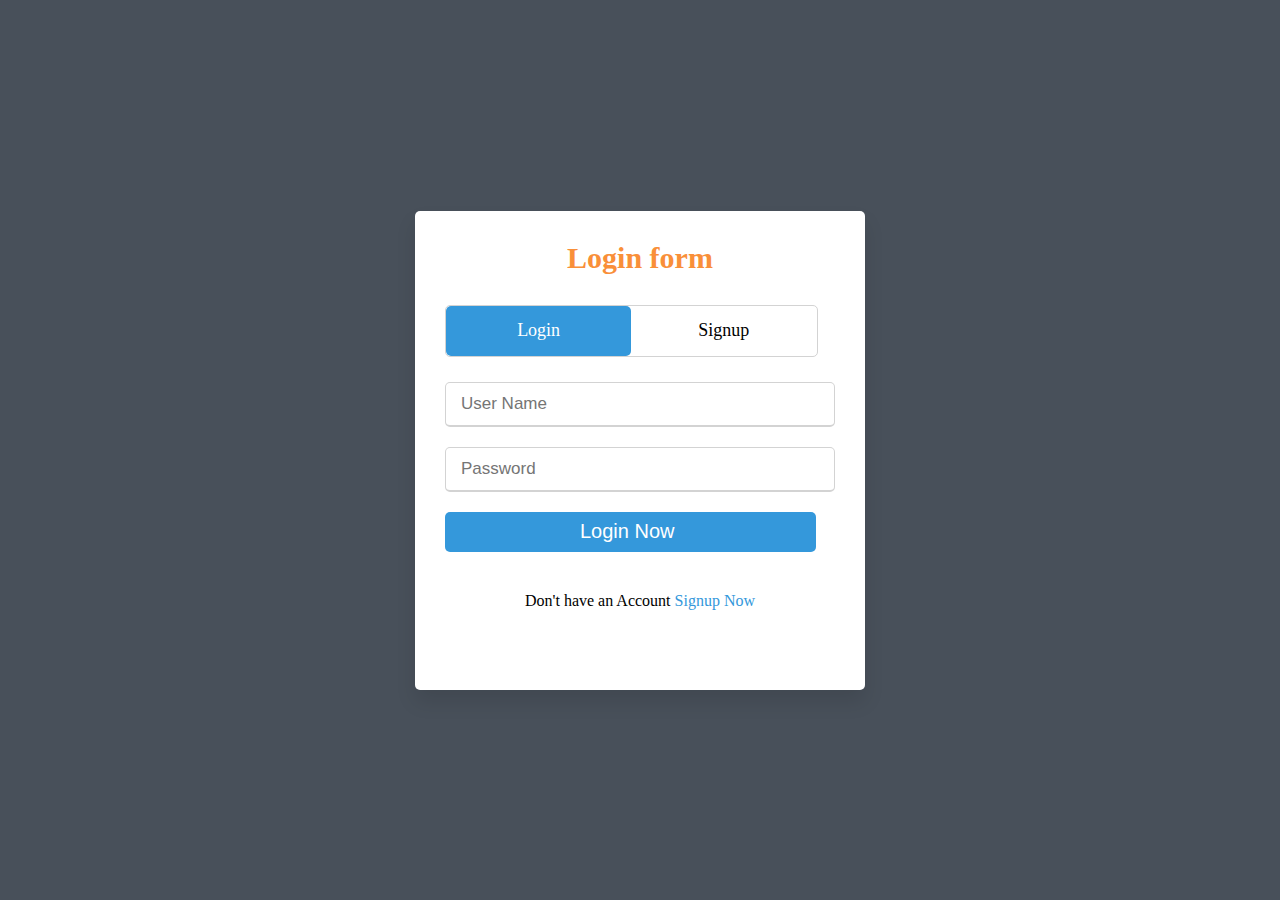
<file: index.html>
<!DOCTYPE html>
<html>
<head>
	<meta charset="utf-8">
	<title>first-food login & signup form</title>
	<link rel="stylesheet" type="text/css" href="css/style.css">
	<meta name="viewport" content="width=device-width,initial-scale=1.0">
	<!--font icons -->
	<link rel="stylesheet" type="text/css" href="css/font-awesome.css">
</head>
<body>
	<div class="wrapper">
		<div class="title-text">
			<div class="title login">Login form </div>
			<div class="title signup">Signup form</div>	
		</div>
		<div class="form-container">
			<div class="slide-controls">
				<input type="radio" name="slider" id="login" checked>
				<input type="radio" name="slider" id="signup">
				<label for="login" class="slide login">Login</label>
				<label for="signup" class="slide signup">Signup</label>
				<div class="slide-tab"></div>
			</div>
			
			<div class="form-inner">
				<form class="login" id="login-form">
					<div class="field">
						<input type="text" name="username" placeholder="User Name"
						id="uname">
					</div>
					<div class="error_msg" id="un_err_msg"></div>

					<div class="field">
						<input type="password" name="password" placeholder="Password" id="password" >
					</div>
					<div class="error_msg" id="pw_err_msg"></div>

					<div class="field">
					<input type="submit" id="login-btn" value="Login Now">
					</div>
					<div id="err_div"></div>
					<div class="signup-link">Don't have an Account <a href="#">Signup Now</a></div>
					
				</form>

				<form  class="signup" id="signup-form">
					<div class="field">
						<input type="text" name="username" id="un-field" placeholder="User Name" required>
					</div>
					<div class="error_msg" id="username_err"></div>
					<div class="field">
						<input type="email" name="email" id="email-field"  placeholder="Email Adress" required>
					</div>
					<div class="error_msg" id="email_err"></div>

					<div class="field">
						<input type="password" name="password" id="pw-field" placeholder="Password" required>
					</div>
					<div class="error_msg" id="password_err"></div>
					<div class="field">
					<input type="submit" id="signup-btn" value="Signup Now">
					</div>
					<div id="signup-error-div"></div>
					<div class="login-link">Already have an Account <a href="#">Login Now</a></div>
				</form>
				
			</div>
		</div>	
	</div>
</body>	
<script type="text/javascript" src="./js/indexForm.js"></script>
<script type="text/javascript" src="./js/login.js"></script>
<script type="text/javascript" src="./js/signup.js"></script>
</html>
</file>
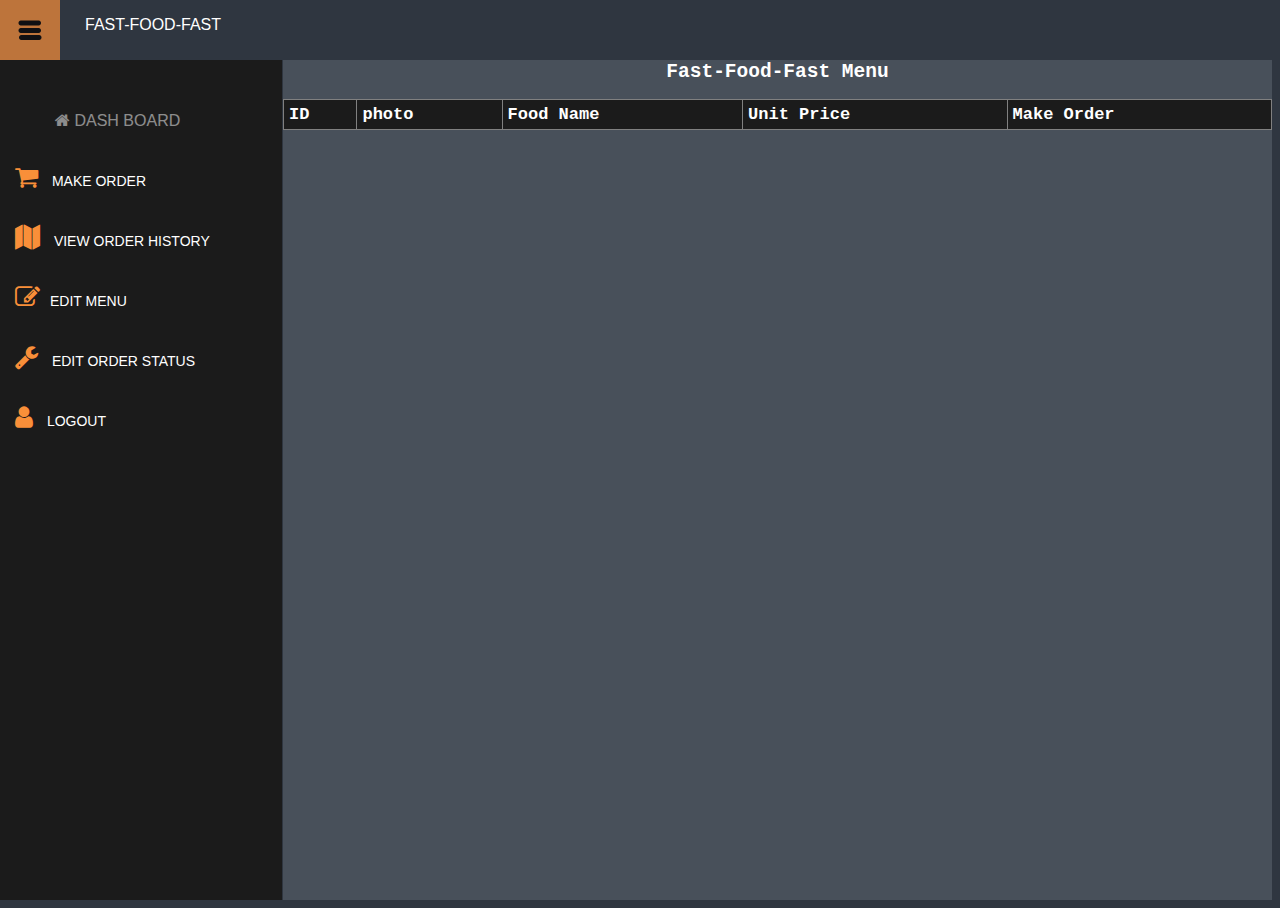
<file: adminorder.html>
<!DOCTYPE html>
<html>
<head>
	<meta charset="utf-8">
	<meta name="viewport" content="width=device-width,initial-scale=1">
	<title>fast food fast</title>
	<link rel="stylesheet" type="text/css" href="css/menu.css">
	<!--font icons -->
	<link rel="stylesheet" type="text/css" href="css/font-awesome.css">
</head>
<body>
	<nav class="nav-main">
		<div class="btn-toggle-nav" onclick="toggleNav()"></div>
		<ul>
			<li><a href="">fast-Food-Fast</a></li>
		</ul>
	</nav>
	<aside class="nav-sidebar">
		<ul>
			<li><span><i class="fa fa-home"></i> Dash Board</span> </li>
			<li><a href="adminorder.html"><i class="fa fa-shopping-cart"></i>  Make order</a></li>
			<li><a href="adminHistory.html"> <i class="fa fa-map"></i> View Order History</a></li>
			<li><a href="editmenu.html"><i class="fa fa-edit"></i>Edit menu</a></li>
			<li><a href="editstatus.html"><i class="fa fa-wrench"></i>
			Edit Order Status</a></li>
			<li><a href="index.html"><i class="fa fa-user"></i> Logout</a></li>
		</ul>
		</ul>
		
	</aside>
	<div class="main-content">
			<div class="order-table">
				<table border="1px" id="menu-table">
					<caption><h2>Fast-Food-Fast Menu</h2></caption>
					<thead>
						<tr>
						<th>ID</th>
						<th>photo</th>
						<th>Food Name</th>
						<th>Unit Price</th>
						<th>Make Order</th>
						</tr>
					</thead>
					<tbody>
						
					</tbody>
				</table>
			</div>
		<!--order Modal form section-->
		<div class="modal-wrapper" id="order-modal">
			<div id="modal-title">
				<i class="fa fa-window-close" id="close-icon"></i>
				<h2 class="form-title">Order Form</h2>
			</div>
			<div class="modal-info">
				<p class="item-info" id="item-name"></p>
				<p class="item-info" id="item-price"></p>
				<form method="" id="order-form">
					<div class="form-group">
						<label for="quantity">Quantity</label>	
						<input type="number" id="quantity" placeholder="Enter Quantity">
						<span class="err-message" id="qty-err"></span>
					</div>
					<div class="form-group">
						<label for="location">Location</label>
						<input type="text" id="location" placeholder="Enter Your Location">
						<span class="err-message" id="location-err"></span>
					</div>
					<input type="submit" id="make-order-btn" value="Order Now">
					<span class="res-message" id="res-msg"></span>
				</form>	
			</div>	
		</div>
	</div>
</body>
<script type="text/javascript" src="./js/main.js"></script>
<script type="text/javascript" src="./js/adminMenu.js"></script>
</html>
</file>
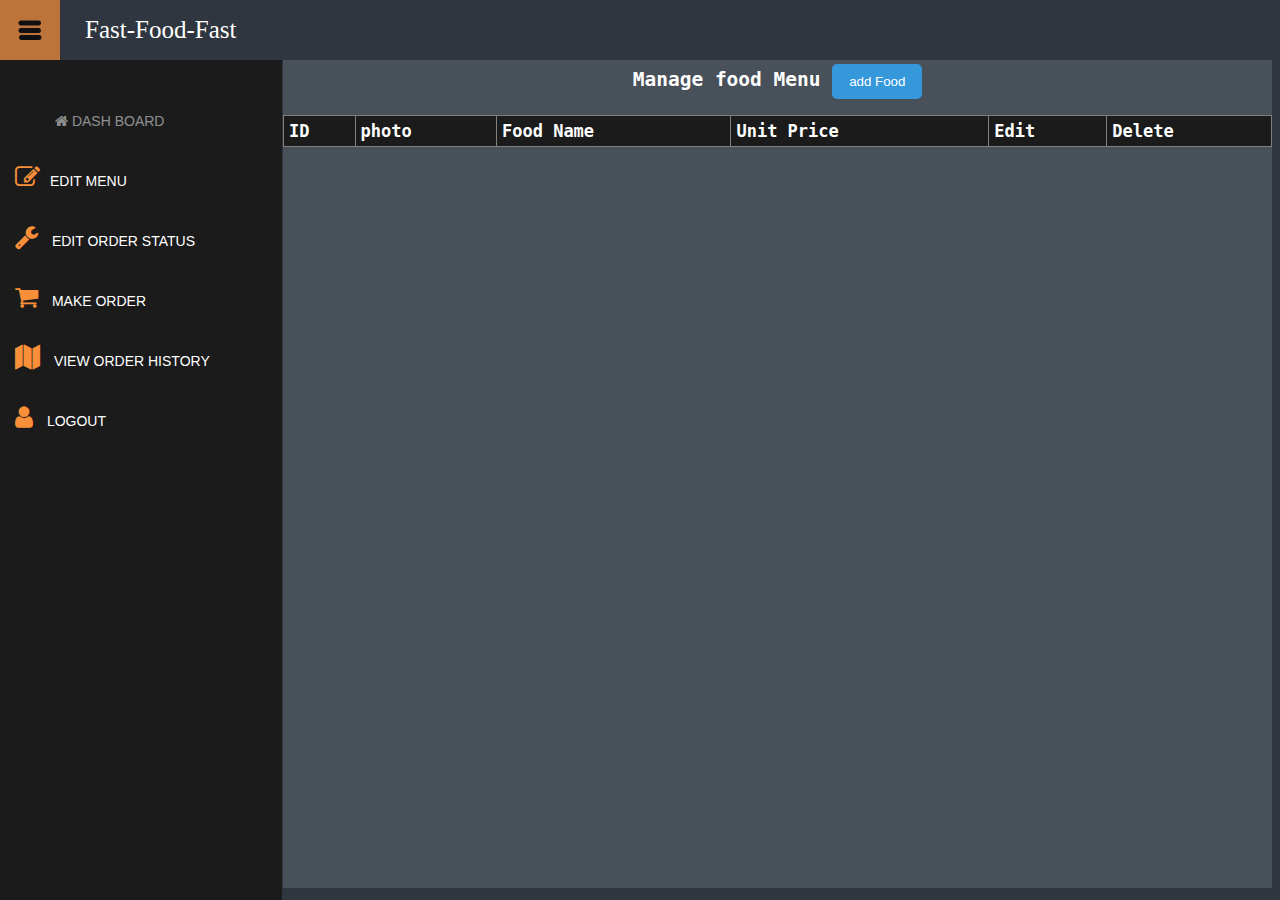
<file: editmenu.html>
<!DOCTYPE html>
<html>
<head>
	<meta charset="utf-8">
	<meta name="viewport" content="width=device-width,initial-scale=1">
	<title> fast food fast Edit Menu</title>
	<link rel="stylesheet" type="text/css" href="css/admin.css">
	<!--font icons -->
	<link rel="stylesheet" type="text/css" href="css/font-awesome.css">
</head>
<body>
	<nav class="nav-main">
		<div class="btn-toggle-nav" onclick="toggleNav()"></div>
		<ul>
			<li><a href="">Fast-Food-Fast</a></li>
		</ul>
	</nav>
	<!--side navigation bar starts here-->
	<aside class="nav-sidebar">
		<ul>
			<li><span><i class="fa fa-home"></i> Dash Board</span> </li>
			<li><a href="editmenu.html"><i class="fa fa-edit"></i>Edit menu</a></li>
			<li><a href="editstatus.html"><i class="fa fa-wrench"></i>
			Edit Order Status</a></li>
			<li><a href="adminorder.html"><i class="fa fa-shopping-cart"></i>  Make order</a></li>
			<li><a href="adminHistory.html"> <i class="fa fa-map"></i> View Order History</a></li>
			<li><a href="index.html"><i class="fa fa-user"></i> Logout</a></li>
		</ul>	
	</aside>
	<!--main content starts here-->
	<div class="main-content">
		<div class="info">
		<div class="order-table">	
		<table border="1px" id="items-table">
			<caption><h2>Manage food Menu <button class="btn-primary" id="add">add Food</button></h2></caption>
			<thead>	
				<th>ID</th>
				<th>photo</th>
				<th>Food Name</th>
				<th>Unit Price</th>
				<th>Edit</th>
				<th>Delete</th>
			</thead>
			<tbody id="tbody">
				
			</tbody>
		</table>
		</div>
		</div>
		<!--Add item modal form-->
		<div id="add-model" class="model">
			<div id="model-content">
				<div id="model-header">
					<span class="close-model">&times;</span>
					<h2>Add item form</h2>
				</div>
				<form id="add-food-form">
					<div class="form-group">
						<label for="foodname">Food Name</label>
						<input type="text" name="foodname" placeholder="Enter food Name">
						<span class="err-msg" id="fname-err"></span>	
					</div>
					<div class="form-group">
						<label for="price">Unit Price</label>
						<input type="Number" name="price" placeholder="Enter Unit Price">
						<span class="err-msg" id="price-err"></span>	
					</div>
					<div class="form-group">
						<label for="image">Upload Photo</label>
						<input type="file" id="image" >	
					</div>
					<input type="submit"value="Add food item" id="btn-add">
					<span class="res-msg" id="res-div"></span>
				</form>
				<div class="model-footer">
					<h3>First food first &copy;2021</h3>	
				</div>				
			</div>
		</div>
		<!--edit menu modal-->
		<div id="edit-menu-modal" class="modal">
			<div id="modalContent">
				<div id="header-section">
					<span class="close-modal" id="close-form">&times;</span>
					<h2>Edit item form</h2>
				</div>
				<form id="edit-food-form">
					<div class="form-group">
						<label for="fname">Food Name</label>
						<input type="text" id="fname">
						<span class="err-msg" id="fn-err"></span>	
					</div>
					<div class="form-group">
						<label for="fprice">Unit Price</label>
						<input type="Number" id="fprice">
						<span class="err-msg" id="fp-err"></span>	
					</div>
					<div class="form-group">
						<label for="photo">Upload Photo</label>
						<input type="file" id="photo">	
					</div>
					<input type="submit"value="update food item" id="edit-food-btn">
					<span id="response"></span>
				</form>
				<div class="modal-footer">
					<h3>First food first &copy;2021</h3>	
				</div>				
			</div>
		</div>	
		<!--Delete warning modal-->
		<div class="delete-waring-modal" id="warning-modal">
			<span id="close-delete-warning">&times;</span>
			<h3>Delete food item</h3>
			<hr>
			<p class="warning">Are you sure you want to delete this food item?</p>
			<hr>
			<div class="warning-modal-footer">
				<button id="btn-cancel">No</button>
				<button id="btn-delete-food">Yes!! Delete it</button>
			</div>
		</div>
	
	</div>
</body>
<script type="text/javascript" src="./js/main.js"></script>
<script type="text/javascript" src="./js/add_food.js"></script>
<script type="text/javascript" src="./js/edit_menu.js"></script>
<script type="text/javascript" src="./js/delete-food.js"></script>
</html>
</file>
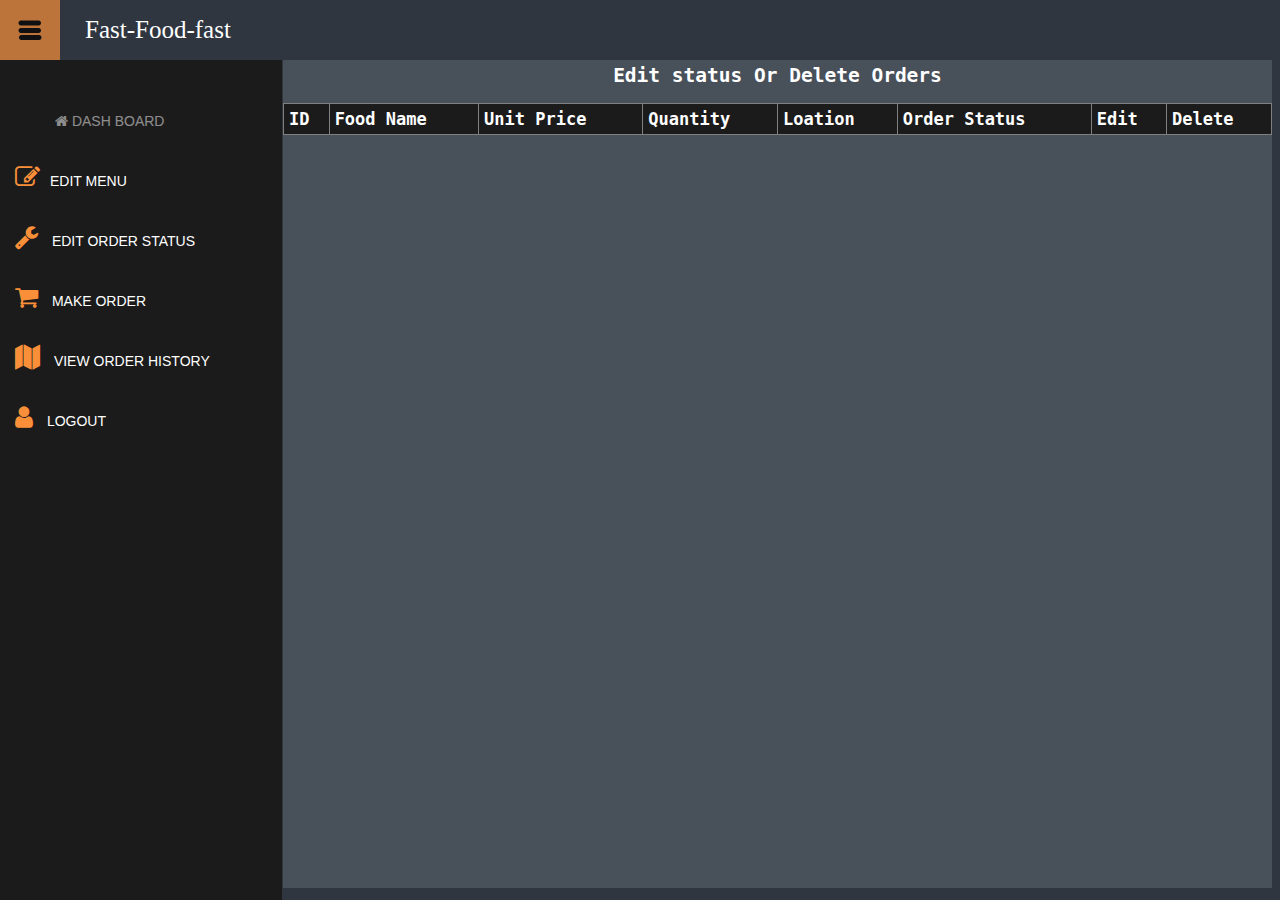
<file: editstatus.html>
<!DOCTYPE html>
<html>
<head>
	<meta charset="utf-8">
	<meta name="viewport" content="width=device-width,initial-scale=1">
	<title> fast food fast Edit Status</title>
	<link rel="stylesheet" type="text/css" href="./css/admin.css">
	<!--font icons -->
	<link rel="stylesheet" type="text/css" href="./css/font-awesome.css">
</head>
<body>
	<nav class="nav-main">
		<div class="btn-toggle-nav" onclick="toggleNav()"></div>
		<ul>
			<li><a href="">Fast-Food-fast</a></li>
		</ul>
	</nav>
	<aside class="nav-sidebar">
		<ul>
			<li><span><i class="fa fa-home"></i> Dash Board</span> </li>
			<li><a href="editmenu.html"><i class="fa fa-edit"></i>Edit menu</a></li>
			<li><a href="editstatus.html"><i class="fa fa-wrench"></i>
			Edit Order Status</a></li>
			<li><a href="adminorder.html"><i class="fa fa-shopping-cart"></i>  Make order</a></li>
			<li><a href="adminHistory.html"> <i class="fa fa-map"></i> View Order History</a></li>
			<li><a href="index.html"><i class="fa fa-user"></i> Logout</a></li>
		</ul>	
	</aside>
	<!--main content starts here-->
	<div class="main-content">
		<div class="order-table">	
		<table border="1px" id="edit-status-table">
			<caption><h2> Edit status Or Delete Orders</h2></caption>
			<thead>
				<th>ID</th>
				<th>Food Name</th>
				<th>Unit Price</th>
				<th>Quantity</th>
				<th>Loation</th>
				<th>Order Status</th>
				<th>Edit</th>
				<th>Delete</th>
			</thead>
			<tbody id="tbody">
				
			</tbody>
		</table>
	</div>
	<!--Edit status modal-->
	<div class="modal-wrapper" id="edit-modal">
		<div class="modal-head">
			<i class="fa fa-window-close" id="close-icon"></i>
			<span id="oder-id"></span>	
		</div>
		<div class="modal-content">
			<form action="" id="edit-status-form">
				<div class="select-div">
					<select id="status">
						<option value="" value="" selected hidden>Select order status</option>
						<option value="processing">processing</option>
						<option value="complete">complete</option>
						<option value="cancelled">cancelled</option>	
					</select>
				</div>
				<div class="bnt-div">
					<button type="submit" id="editBtn">Edit Status</button>
					<span id="msg"></span>
				</div>
			</form>
		</div>
	</div>
	<!--Delete order warning modal-->
	<div class="delete-waring-modal" id="delete-order-warning">
		<span id="close-warning-icon">&times;</span>
		<h3>Delete Oder Warning</h3>
		<hr>
		<p class="warning">Are you sure you want to delete this Order?</p>
		<hr>
		<div class="warning-modal-footer">
			<button id="cancel-delete-btn">No</button>
			<button id="delete-order-btn">Yes!! Delete it</button>
		</div>
	</div>
	</div>
</body>
<script type="text/javascript" src="./js/main.js"></script>
<script type="text/javascript" src="./js/edit_order_status.js"></script>
<script type="text/javascript" src="./js/delete-order.js"></script>
</html>
</file>
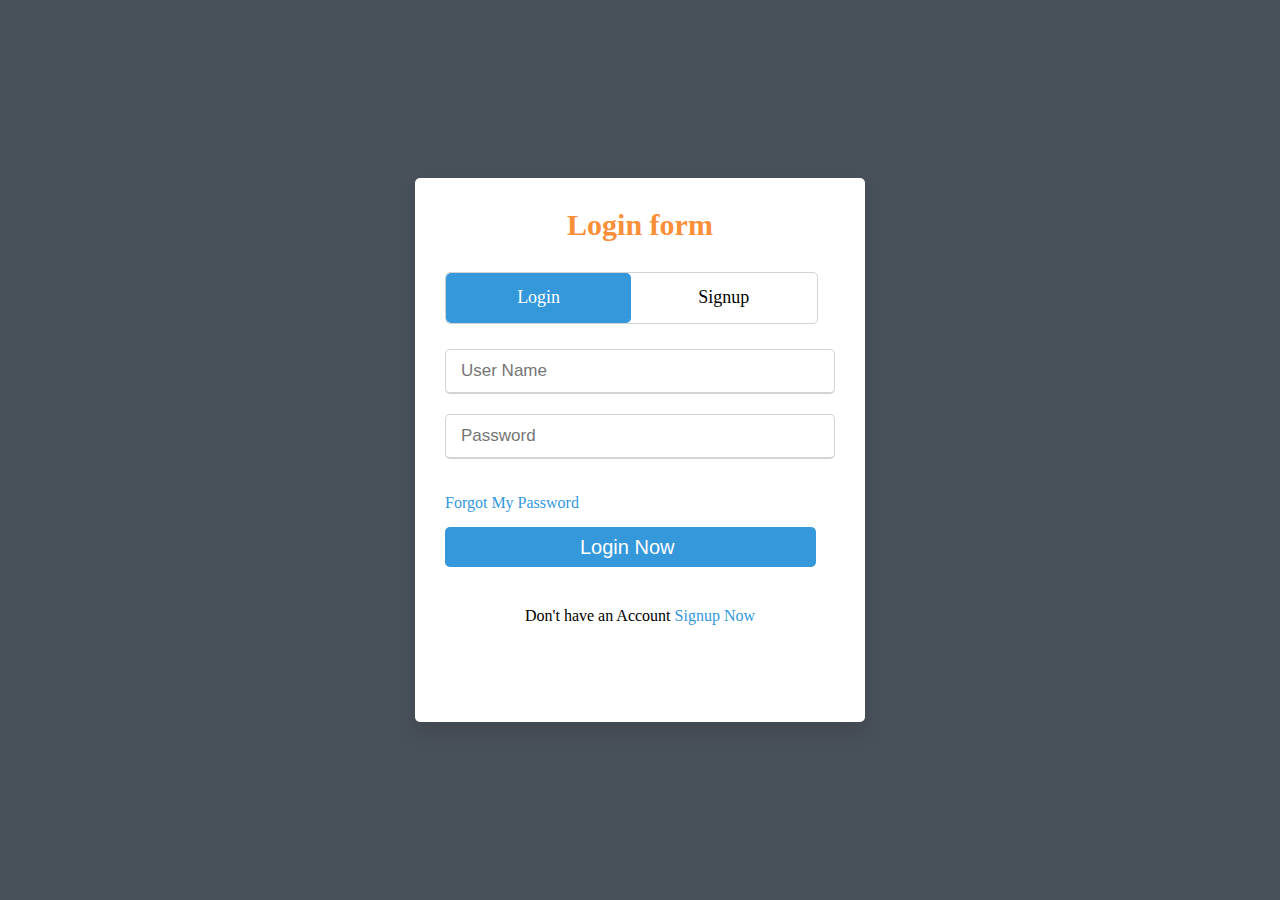
<file: login.html>
<!DOCTYPE html>
<html>
<head>
	<meta charset="utf-8">
	<title>first-food login & signup form</title>
	<link rel="stylesheet" type="text/css" href="css/style.css">
	<meta name="viewport" content="width=device-width,initial-scale=1.0">
	<!--font icons -->
	<link rel="stylesheet" type="text/css" href="css/font-awesome.min.css">
</head>
<body>
	<div class="wrapper">
		<div class="title-text">
			<div class="title login">Login form </div>
			<div class="title signup">Signup form</div>	
		</div>
		<div class="form-container">
			<div class="slide-controls">
				<input type="radio" name="slider" id="login" checked>
				<input type="radio" name="slider" id="signup">
				<label for="login" class="slide login">Login</label>
				<label for="signup" class="slide signup">Signup</label>
				<div class="slide-tab"></div>
			</div>
			
			<div class="form-inner">
				<form action="menu.html" class="login" method="post" onsubmit="return validate();">
					<div class="field">
						<input type="text" name="username" placeholder="User Name"
						id="uname">
					</div>
					<div class="error_msg" id="un_err_msg"></div>

					<div class="field">
						<input type="password" name="password" placeholder="Password" id="password" >
					</div>

					<div class="error_msg" id="pw_err_msg"></div>

					<div class="pass-link"><a href="#">Forgot My Password</a></div>
					<div class="field">
					<input type="submit" name="" value="Login Now">
					</div>
					<div class="signup-link">Don't have an Account <a href="#">Signup Now</a></div>
					
				</form>

				<form action="#" class="signup">
					<div class="field">
						<input type="text" name="" placeholder="User Name" required>
					</div>
					<div class="field">
						<input type="email" name="" placeholder="Email Adress" required>
					</div>

					<div class="field">
						<input type="password" name="" placeholder="Password" required>
					</div>
					<div class="field">
						<input type="password" name="" placeholder="confirm password" required>
					</div>

					
					<div class="field">
					<input type="submit" name="" value="Signup Now">
					</div>
					<div class="login-link">Already have an Account <a href="#">Login Now</a></div>
				</form>
				
			</div>
		</div>
		
	</div>
	<script type="text/javascript">
		/* toggling between login and signup */
		const loginForm=document.querySelector("form.login");
		const signupForm=document.querySelector("form.signup");
		const loginBtn=document.querySelector("label.login");
		const signupBtn=document.querySelector("label.signup");
		const signupLink=document.querySelector(".signup-link a");
		const loginLink=document.querySelector(".login-link a");
		const loginText=document.querySelector(".title-text .login"); 
		const signupText=document.querySelector(".title-text .signup");

		signupBtn.onclick=(()=>{
			loginForm.style.marginLeft="-50%";
			loginText.style.marginLeft="-50%";

		});
		loginBtn.onclick=(()=>{
			loginForm.style.marginLeft="0%";
			loginText.style.marginLeft="0%";


		});
		signupLink.onclick=(()=>{
			signupBtn.click();
			return false;
		});
		loginLink.onclick=(()=>{
			loginBtn.click();
			return false;
		});

		/* javascript form validation */
		function error_message(id,message){
			document.getElementById(id).innerText = message;
		}
		function validate(){
			var username = document.getElementById("uname");
			var password = document.getElementById("password");
			var usernamevalue = username.value;
			var passwordvalue = password.value;

			if (usernamevalue == "") {
				username.style.border="1px solid #ff8471";
				error_message("un_err_msg","this field canot be empty!");
			}
			else if (usernamevalue.length < 5) {
				username.style.border="1px solid #ff8471";
				error_message("un_err_msg","please enter a valid username");

			}
			else{
				username.style.border="1px solid #3498db";
				error_message("un_err_msg","");
			}

			if (passwordvalue == "") {
				password.style.border="1px solid #ff8471";
				error_message("pw_err_msg","this field canot be empty!");
			}
			else if (passwordvalue.length < 6) {
				password.style.border="1px solid #ff8471";
				error_message("pw_err_msg","please enter a valid password");

			}
			else{
				password.style.border="1px solid #3498db";
				error_message("pw_err_msg","");

			}

			if (usernamevalue == "" || passwordvalue == "" || usernamevalue.length < 5 || passwordvalue.length < 6 ) {
				return false;
			}
			else{
				return true;
			}
		}

	</script>

</body>
</html>
</file>
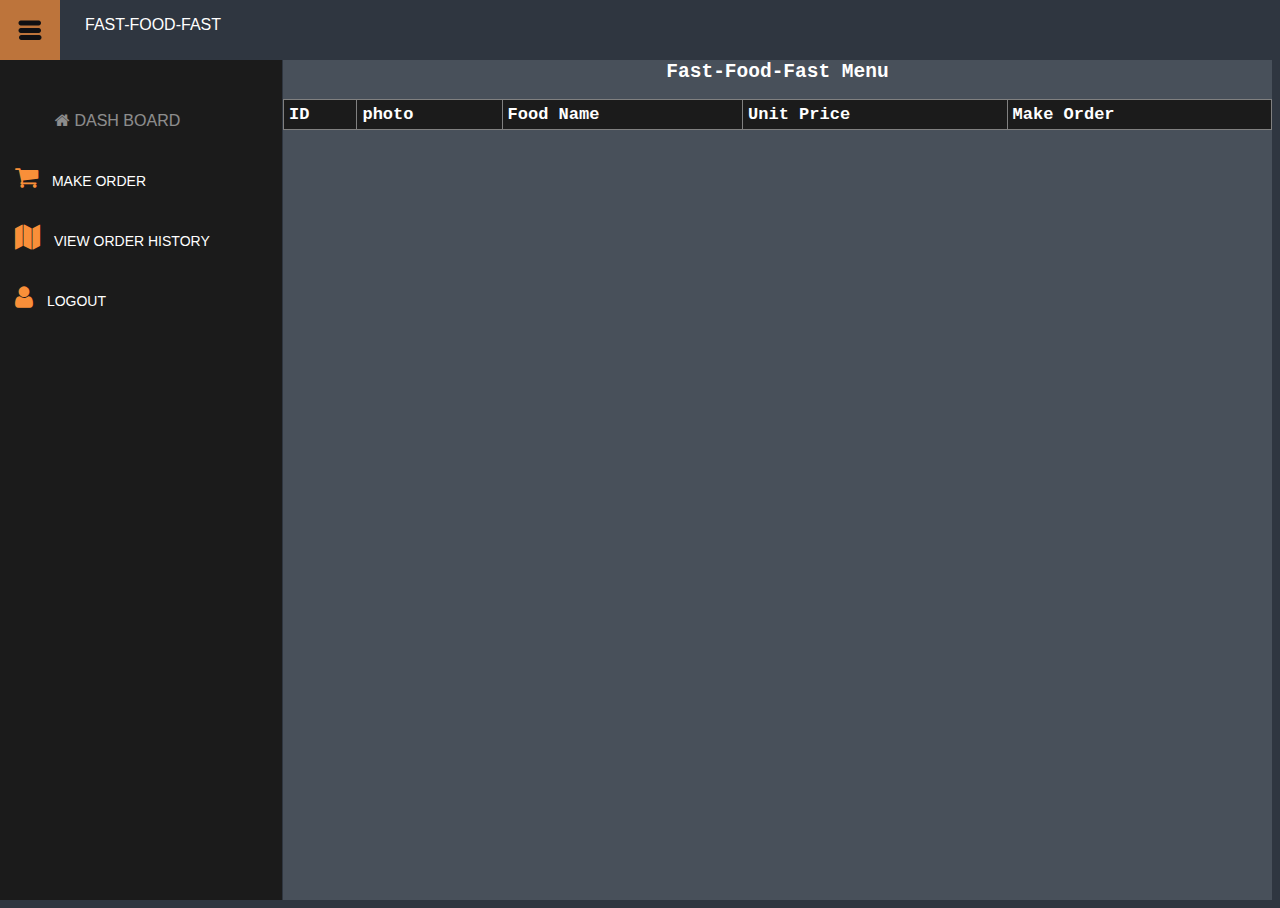
<file: menu.html>
<!DOCTYPE html>
<html>
<head>
	<meta charset="utf-8">
	<meta name="viewport" content="width=device-width,initial-scale=1">
	<title>fast food fast</title>
	<link rel="stylesheet" type="text/css" href="css/menu.css">
	<!--font icons -->
	<link rel="stylesheet" type="text/css" href="css/font-awesome.css">
</head>
<body>
	<!--top menubar-->
	<nav class="nav-main">
		<div class="btn-toggle-nav" onclick="toggleNav()"></div>
		<ul>
			<li><a href="">Fast-Food-Fast</a></li>	
		</ul>
	</nav>
	<!--side menu bar-->
	<aside class="nav-sidebar">
		<ul>
			<li><span><i class="fa fa-home"></i> Dash board</span> </li>
			<li><a href="menu.html"><i class="fa fa-shopping-cart"></i>  Make order</a></li>
			<li><a href="orderhistory.html"> <i class="fa fa-map"></i> View Order History</a></li>
			<li><a href="index.html"><i class="fa fa-user"></i> Logout</a></li>
		</ul>	
	</aside>
	<!--Main content-->
	<div class="main-content">
		<div class="info">
		<div class="order-table">
		<table border="1px" id="item-table">
			<caption><h2>Fast-Food-Fast Menu</h2></caption>
			<thead>
				<tr>
				<th>ID</th>
				<th>photo</th>
				<th>Food Name</th>
				<th>Unit Price</th>
				<th>Make Order</th>
				</tr>
			</thead>
			<tbody id="item-body">
			
			</tbody>
		</table>
		</div>
		</div>
		<!--order Modal form section-->
		<div class="modal-wrapper" id="order-modal">
			<div id="modal-title">
				<i class="fa fa-window-close" id="close-icon"></i>
				<h2 class="form-title">Order Form</h2>
			</div>
			<div class="modal-info">
				<p class="item-info" id="item-name"></p>
				<p class="item-info" id="item-price"></p>
				<form method="" id="order-form">
					<div class="form-group">
						<label for="quantity">Quantity</label>	
						<input type="number" id="quantity" placeholder="Enter Quantity">
						<span class="err-message" id="qty-err"></span>
					</div>
					<div class="form-group">
						<label for="location">Location</label>
						<input type="text" id="location" placeholder="Enter Your Location">
						<span class="err-message" id="location-err"></span>
					</div>
					<input type="submit" id="make-order-btn" value="Order Now">
					<span class="res-message" id="res-msg"></span>
				</form>	
			</div>	
		</div>	
	</div>
</body>
<script type="text/javascript" src="./js/main.js"></script>
<script type="text/javascript" src="./js/make_order.js"></script>
</html>
</file>
<file: css/style.css>
html,body{
	display: grid;
	height: 100%;
	width: 100%;
	place-items:center;
	background-color: #48505a;

}

.wrapper{
	overflow: hidden;
	max-width: 390px;
	background: #fff;
	padding: 30px;
	border-radius: 5px;
	box-shadow: 0px 12px 20px rgb(0,0,0,0.1);
}
.wrapper.header{
	font-weight: bold;
	background-color: #3498db;
}
.wrapper .title-text{
	display: flex;
	width: 200%;	
}
.wrapper .title-text .title{
	width: 50%;
	font-size: 30px;
	font-weight: 600;
	text-align: center;
	font-family: Tahoma;
	color: #f98f39;
}
.wrapper .form-container{
	width: 100%;
	overflow: hidden;

}
.form-container .slide-controls{
	position: relative;
	display: flex;
	height: 50px;
	width:95%;
	overflow: hidden;
	margin: 30px 0 10px 0;
	justify-content: space-between;
	border-radius: 5px;
	border:1px solid lightgrey;

}
.slide-controls .slide{
	height: 100%;
	width: 100%;
	z-index: 1;
	color: #fff;
	font-size: 18px;
	font-weight: 100;
	text-align: center;
	line-height: 48px;
	cursor: pointer;
	transition: all 0.6s ease;
}
.slide-controls .signup{
	color: #000;
}
.slide-controls .slide-tab{
	position: absolute;
	height: 100%;
	width: 50%;
	left: 0;
	z-index: 0;
	background: #3498db;
	border-radius: 5px;
	transition: all 0.6s cubic-bezier(0.68,0.55,0.265,1.55);

}
input[type="radio"]{
	display: none;
}
#signup:checked~ .slide-tab{
	left: 50%;

}
#signup:checked~ .signup{
	color: #fff;

}
#signup:checked~ .login{
	color: #000;

}
.form-container .form-inner{
	display: flex;
	width: 200%;
}
.form-container .form-inner form{
	width: 50%;
	transition: all 0.6s cubic-bezier(0.68,0.55,0.265,1.55);

}
.form-inner form .field{
	height: 50px;
 	width: 100%;
	margin-top:15px;
} 
.form-inner form .field input{
	height: 80%;
	width: 95%;
	outline: none;
	padding-left: 15px;
	font-size: 17px;
	border-radius:5px;
	border: 1px solid lightgrey;
	border-bottom-width: 2px;
	transition: all 0.4s ease;


}
.form-inner form .pass-link{
	margin-top: 30px;
}
.form-inner form .pass-link a,
.form-inner form .signup-link a,
.form-inner form .login-link a{
color: #3498db;
text-decoration: none;
}
.form-inner form .pass-link a:hover,
.form-inner form .signup-link a:hover,
.form-inner form .login-link a:hover{
	text-decoration: underline;
}
.form-inner form .signup-link {
	text-align: center;
	margin-top: 30px;
}
.form-inner form .login-link {
	text-align: center;
	margin-top: 15px;
}

form .field input[type="submit"]{
	color: #fff;
	font-size:20px;
	font-weight: 500;
	padding-left: 0px;
	border: none;
	cursor: pointer;
	background: #3498db;

}
form .field input[type="submit"]:hover{
	background: green;
}
.form-inner form .field input:focus{
	border-color: #3498db;
}
.error_msg{
color: #ff8471;

}
</file>
<file: css/menu.css>
body{
	background: #2f3640;
}
.nav-main{
	position: fixed;
	left: 0;
	top: 0;
	width: 100%;
	height: 60px;
	background: #2f3640;
	display: flex;
	flex-wrap: wrap;
	z-index: 1000;
}
.btn-toggle-nav{

	width: 60px;
	height: 100%;
	background-color: #f98f39;
	background-image: url("../img/menu.png");
	background-repeat:no-repeat;
	background-size: 50%;
	background-position: center;
	cursor: pointer; 
}
.btn-toggle-nav:hover{
	opacity: 0.7;
}
.nav-main ul{
	display: flex;
	flex-wrap: wrap;
	padding-left: 15px;
}
.nav-main ul li{
	list-style: none;
	
	
}

.nav-main ul li a {
	display: block;
	height: 100%;
	padding: 0 10px;
	text-transform: uppercase;
	text-decoration: none;
	color: #fff;
	font-family: arial;
	font-size: 16px;
	
}
.nav-main ul li a:hover {
	
	color: #3498db;
	
}
.nav-sidebar{
	position: fixed;
	left: 0;
	bottom: 0;
	width: 272px;
	height: calc(100vh - 60px);
	padding: 0 5px;
	background-color: #1b1b1b;
	z-index: 1000;
	transition: all 0.5s ease-in-out;
}
.nav-sidebar ul{
	padding-top: 15px;
	overflow: hidden;
	visibility: visible;

}
.nav-sidebar ul li{
line-height: 60px;
list-style: none;
}
.nav-sidebar ul li a{
	display: block;
	height: 60px;
	padding: 0 10px;
	text-decoration: none;
	text-transform: uppercase;
	color: #fff;
	font-family: arial;
	font-size: 14px;
	white-space: nowrap;
	opacity: 1;
	transition: all 0.5s ease-in-out;

}
.nav-sidebar ul li span{
	display: block;
	height: 60px;
	padding: 0 10px;
	text-decoration: none;
	text-transform: uppercase;
	color: #fff;
	font-family: arial;
	font-size: 16px;
	white-space: nowrap;
	opacity: 0.5;
	transition: all 0.5s ease-in-out;

}

.nav-sidebar ul li a:hover{
	
	color: #3498db;
}
.nav-sidebar ul li a .fa{
	color: #f98f39;
	margin-right : 10px ;
	font-size: 25px;
	visibility: visible;
	margin-left: -40px;
	
}
.main-content{
	display: block;
	background-color: #48505a; 
	margin-top: 45px;
	margin-left: 275px; 
	width: calc(100vw-275px);
	height: calc(100vh - 45px);
	transition: all 0.5s ease-in-out;
}
.modal-wrapper{
	display:none;
	position: fixed;
	top: 70px;
	left: 300px;
	width: 300px;
	height: 400px;
	border-radius: 10px;
	background-color:#fff;
}

#modal-title{
	height: 50px;
	padding: 0px 5px;
}
.form-title{
	font-size: 25px;
	font-weight: 600;
	text-align: center;
	font-family: Tahoma;
	color: #f98f39;
}
.fa-window-close{
	color: #ff0000;
	float: right ;
	font-size: 25px;
	visibility: visible;
	
}
.fa-window-close:hover{
	color: #333;
}
.modal-info{
	padding: 0 50px;
}
.item-info{
	font-size: 16px;
	font-family: Tahoma;
	color: #00aced;;
}
.form-group label{
	font-size: 16px;
	font-family: Tahoma;
	display: block;
}
.form-group input[type='text'],input[type='number']{
	border-radius: 5px;
	padding: 5px 5px;
	font-size: 14px;
	font-family: Tahoma;
	margin: 5px 0;
	border: 2px solid #00aced;
	outline: none;
}
.modal-info input[type ='submit']{
	color: #fff;
	font-size:15px;
	height: 40px;
	width: 170px;
	border: none;
	cursor: pointer;
	border-radius: 10px;
	margin-top: 5px;
	background: #00aced;
	border-style: none;
}
.modal-info input[type ='submit']:hover{
	background-color:#6c5ce7;
	opacity: 0.8; 
	transition: all 0.5s ease-in-out;
}
.err-message{
	color: red;
}
.res-message{
	margin-left: 30px;
	color: #008000;
}
table{
	width: 100%;
	color: #fff;
	border-radius: 5px;
	border-collapse: collapse;
	font-family: monospace;

}
table thead th {
	color: #fff;
	background-color: #1b1b1b;	
	padding: 5px;
	font-size: 17px;
	font-weight: bold;
	text-align: left;
	
}

table tbody td {
	padding: 5px;
	font-size: 15px;
	font-weight: normal;
}

.btn-success{
	border-radius: 5px;
	border: none;
	background-color: #00aced;
	color: #fff;
	height: 40px;
	width: 100px;
}
.btn-success:hover{

	background-color:green;

}
</file>
<file: css/admin.css>
body{
	background: #2f3640;
}
.nav-main{
	position: fixed;
	left: 0;
	top: 0;
	width: 100%;
	height: 60px;
	background: #2f3640;
	display: flex;
	flex-wrap: wrap;
	z-index: 1000;
}
.btn-toggle-nav{

	width: 60px;
	height: 100%;
	background-color: #f98f39;
	background-image: url("../img/menu.png");
	background-repeat:no-repeat;
	background-size: 50%;
	background-position: center;
	cursor: pointer; 
}
.btn-toggle-nav:hover{
	opacity: 0.7;
}
.nav-main ul{
	display: flex;
	flex-wrap: wrap;
	padding-left: 15px;
}
.nav-main ul li{
	list-style: none;
	
	
}
.nav-main ul li a {
	display: block;
	height: 100%;
	padding: 0 10px;
	text-decoration: none;
	color: #fff;
	font-family: Tahoma;
	font-size: 25px;
	
}.nav-main ul li a:hover {
	
	color: #3498db;
	
}
.nav-sidebar{
	position: fixed;
	left: 0;
	bottom: 0;
	width: 272px;
	height: calc(100vh - 60px);
	padding: 0 5px;
	background-color: #1b1b1b;
	z-index: 1000;
	transition: all 0.5s ease-in-out;
}
.nav-sidebar ul{
	padding-top: 15px;
	overflow: hidden;
	visibility: visible;

}
.nav-sidebar ul li{
line-height: 60px;
list-style: none;
}
.nav-sidebar ul li a{
	display: block;
	height: 60px;
	padding: 0 10px;
	text-decoration: none;
	text-transform: uppercase;
	color: #fff;
	font-family: arial;
	font-size: 14px;
	white-space: nowrap;
	opacity: 1;
	transition: all 0.5s ease-in-out;

}
.nav-sidebar ul li span{
	display: block;
	height: 60px;
	padding: 0 10px;
	text-decoration: none;
	text-transform: uppercase;
	color: #fff;
	font-family: arial;
	font-size: 14px;
	white-space: nowrap;
	opacity: 0.5;
	transition: all 0.5s ease-in-out;

}
.nav-sidebar ul li a .fa{
	color: #f98f39;
	margin-right : 10px ;
	font-size: 25px;
	visibility: visible;
	margin-left: -40px;
	
}
.nav-sidebar ul li a:hover{
	
	color: #3498db;
}
.main-content{
	background-color: #48505a; 
	margin-top: 48px;
	margin-left: 275px; 
	width: calc(100vw-275px);
	height: calc(100vh - 60px);
	transition: all 0.5s ease-in-out;
}

table{
	width: 100%;
	color: #fff;
	border-radius: 5px;
	border-collapse: collapse;
	font-family: monospace;

}
table thead th {
	color: #fff;
	background-color: #1b1b1b;	
	padding: 5px;
	font-size: 17px;
	font-weight: bold;
	text-align: left;
	
}

table tbody td {
	padding: 5px;
	font-size: 15px;
	font-weight: normal;
}
table tbody td .fa-check-circle{
	color:#3498db;
	font-size: 25px;
	visibility: visible;
}
table tbody td .fa-check-circle:hover{
	color:lightblue;
}
table tbody td .fa-times-circle{
	color:#f98f39;
	font-size: 25px;
	visibility: visible;
}
table tbody td .fa-times-circle:hover{
	color:#ff1100
}
table tbody td .fa-edit{
	color:#f98f39;
	font-size: 25px;
	visibility: visible;
}
table tbody td .fa-trash-o{
	color:#f98f39;
	font-size: 25px;
	visibility: visible;
}
table tbody .fa-trash-o:hover{
	color:#ff1100
}
table tbody td .fa-edit:hover{
	color:#3498db;
	font-size: 25px;
	visibility: visible;
}
.btn-primary{
	color: #fff;
	height: 35px;
	width: 90px;
	border: none;
	cursor: pointer;
	border-radius: 5px;
	background: #3498db;
	transition: background 0.3s;
	border-style: none;

}
.btn-primary:hover{
	background: #10ac4c;

}
.btn-success{
	color: #fff;
	height: 30px;
	width: 90px;
	border: none;
	cursor: pointer;
	border-radius: 5px;
	background: #10ac4c;
	transition: background 0.3s;
	border-style: none;
}
.btn-success:hover{

	background-color:#00aced;

}
.btn-danger{
	color: #fff;
	height: 30px;
	width: 90px;
	border: none;
	cursor: pointer;
	border-radius: 5px;
	background: red;
	transition: background 0.3s;
	border-style: none;
}
.btn-danger:hover{
background-color: #bb0000; 
}
#edit-modal{
	display: none;
	position: fixed;
	background-color: #fff;
	top: 70px;
	left: 550px;
	height: 120px;
	border-radius: 5px;
	padding: 4px;
}
#edit-modal .fa-window-close{
	font-size: 20px;
	float: right;
	cursor: pointer;
	display: block;
	color: #bb0000;
}
#edit-modal .fa-window-close:hover{
	color: #48505a;
}

#oder-id{
	display: block;
	margin-left: 35px;
	color: #000;
}
#edit-modal .modal-content{
	margin-top: 10px;
}
#edit-modal .select-div{
	margin-bottom: 10px;
}
#editBtn{
	margin-left: 20px;
	color: #fff;
	height: 30px;
	width: 100px;
	border: none;
	cursor: pointer;
	border-radius: 5px;
	background: #f98f39;
	transition: background 0.3s;
	border-style: none;
}
#editBtn:hover{
	background: #00aced;
}
#status{
	border-radius: 5px;
	padding: 5px 5px;
	font-size: 14px;
	border: 2px solid #48505a;
	outline: none;
}

#add-model{
	display:none;
	position: fixed;
	top: 70px;
	left: 520px;
}
#model-content{
	font-family: Tahoma;
	background-color: #1b1b1b;
	margin: 35px auto;
	box-shadow: 4px 4px 5px rgba(0,0,0,0.25);
	animation-name: modelSlideUp;
	animation-duration:0.5s;
}
#add-food-form .err-msg{
	display: block;
	color: red;
}

#model-header{
	height: 50px;
	background-color: #f98f39;
	color: #fff;
	padding: 0px 5px;
	text-align: center;
	
}
#model-header .close-model{
	font-size: 40px;
	float: right;
	cursor: pointer;
}
#model-header .close-model:hover{
	color: #333;
	cursor: pointer;
}
.model-footer{
	height: 30px;
	background-color:#f98f39;
	padding: 0px 25px;
	text-align: center;
	font-size: 12px;
	color: #fff;
}
.form-group{
	margin: 10px 0;
	margin-left: 55px;
	font-family: Tahoma;
}
.form-group label{
	display: block;
	margin-bottom: 5px;
	font-size: 18px;
	font-family: Tahoma;
	color: #fff;

}
.form-group input[type='text'],[type = 'number']{
	width: 80%;
	border-radius: 5px;
	padding: 10px 10px;
	font-size: 15px;
	border: 2px solid #6c5ce7;
	outline: none;
}
.form-group input[type='file']{
	padding: 10px 10px;
	font-size: 15px;
	color: rgba(0, 0, 0, 0);

}
input[type=file]::file-selector-button {
	border: 2px solid #6c5ce7;
	padding: .2em .4em;
	border-radius: .2em;
	background-color: #f98f39;
	transition: 1s;
	height: 35px;
}
#add:hover{
	cursor: pointer;
}
#btn-add{
	color: #fff;
	font-size:15px;
	height: 40px;
	width: 200px;
	margin-left: 55px;
	margin-bottom: 5px;
	border: none;
	cursor: pointer;
	border-radius: 5px;
	background: #48505a;
	transition: background 0.3s;
	border-style: none;
}
#btn-add:hover{
	background-color:#f98f39;
	opacity: 0.8; 
}
#res-div{
	margin-left: 85px;
	margin-top: 15px;
	color: #f98f39;
}
#edit-menu-modal{
	display:none;
	position: fixed;
	top: 70px;
	left: 520px;
}
#modalContent{
	font-family: Tahoma;
	background-color: #1b1b1b;
	margin: 35px auto;
	box-shadow: 4px 4px 5px rgba(0,0,0,0.25);
	animation-name: modelSlideUp;
	animation-duration:0.5s;
}
#header-section{
	height: 50px;
	background-color: #f98f39;
	color: #fff;
	padding: 0px 5px;
	text-align: center;
	
}
#header-section .close-modal{
	font-size: 40px;
	float: right;
	cursor: pointer;
}
#header-section .close-modal:hover{
	color: #333;
	cursor: pointer;
}
.modal-footer{
	height: 30px;
	background-color:#f98f39;
	padding: 0px 25px;
	text-align: center;
	font-size: 12px;
	color: #fff;
}
#edit-food-btn{
	color: #fff;
	font-size:15px;
	height: 40px;
	width: 200px;
	margin-left: 55px;
	margin-bottom: 5px;
	border: none;
	cursor: pointer;
	border-radius: 5px;
	background: #48505a;
	transition: background 0.3s;
	border-style: none;

}
#edit-food-btn:hover{
	cursor: pointer;
	background-color:#f98f39;
	opacity: 0.8;
}
#fn-err{
	display: block;
	color: #ff0000;
}
#fp-err{
	display: block;
	color: #ff0000;
}
.delete-waring-modal{
	display: none;
	border-radius: 5px;
	position: fixed;
	font-family: Tahoma;
	background-color: #fff;
	top: 70px;
	left: 520px;
	padding: 0px 10px 10px 10px;

}
.delete-waring-modal p{
	color: red;
}
.delete-waring-modal span{
	font-size: 25px;
	color: #48505a;
	float: right;
	cursor: pointer;
}
 span:hover{
	color: #ff0000;
		
}
.warning-modal-footer{
	padding-left: 185px;
}
#btn-delete-food{
	color: #fff;
	height: 30px;
	width: 100px;
	border: none;
	cursor: pointer;
	border-radius: 5px;
	background: #3498db;
	transition: background 0.3s;
	border-style: none;
}
#btn-delete-food:hover{
	background: #10ac4c;
}
#btn-cancel{
	color: #fff;
	height: 30px;
	width: 50px;
	border: none;
	cursor: pointer;
	border-radius: 5px;
	background: #48505a;
	transition: background 0.3s;
	border-style: none;
}
#btn-cancel:hover{
	background:  #f80303;
}
#delete-order-btn{
	color: #fff;
	height: 30px;
	width: 100px;
	border: none;
	cursor: pointer;
	border-radius: 5px;
	background: #3498db;
	transition: background 0.3s;
	border-style: none;
}
#delete-order-btn:hover{
	background: #10ac4c;
}
#cancel-delete-btn{
	color: #fff;
	height: 30px;
	width: 50px;
	border: none;
	cursor: pointer;
	border-radius: 5px;
	background: #48505a;
	transition: background 0.3s;
	border-style: none;
}
#cancel-delete-btn:hover{
	background:  #f80303;
}

@keyframes modelSlideUp {
	0%{
	transform: translateY(1500px);
	}
	100%{
		transform: translateY(0);
	}
}
</file>
